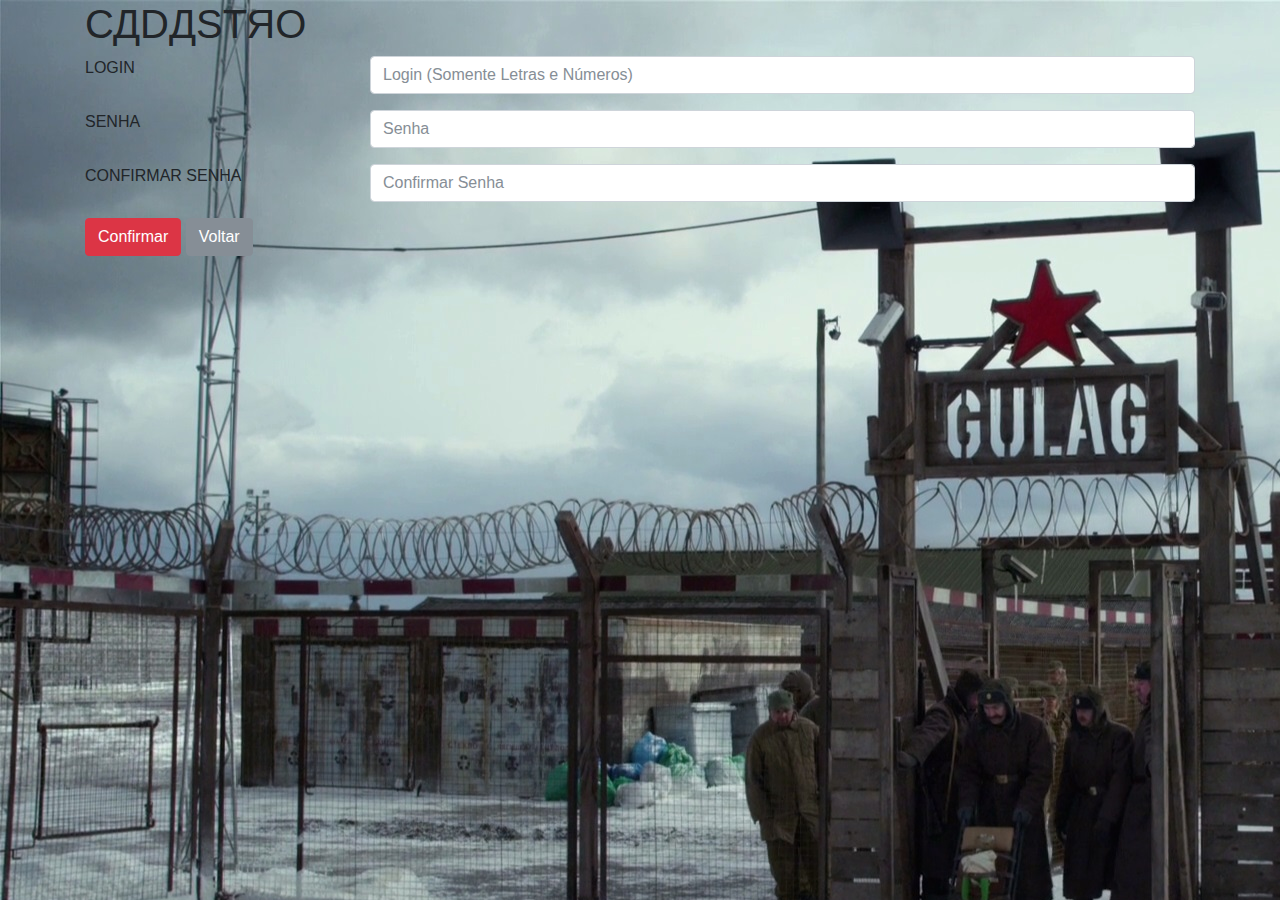
<file: gulag/cadastro.html>
<!doctype html>
<html lang="en">
<head>
  <title>GULAG CANAVIEIRO: THE GAME (you just lost it.)</title>
  <meta charset="utf-8">
  <meta name="viewport" content="width=device-width, initial-scale=1, shrink-to-fit=no">
  <link rel="stylesheet" href="/gulag/css/bootstrap.min.css">
  <link rel="stylesheet" href="/gulag/css/style.css">
</head>
<body style="background-image:url(/gulag/img/gulagintro.jpg)">

  <!--Texto Topo-->

  <div class="container">
    <div class="h1">СДDДSТЯO</div>
  </div>

  <!--Form-->

  <div class="container">
    <form name="cadastro" action="/gulag/cadastro.php"  method="post" id="myform">

      <!--Login-->

      <div class="form-group row">
        <label for="login" class="col-sm-3 form-control-label">LOGIN</label>
        <div class="col-sm-9">
          <input type="text" pattern="[a-zA-Z0-9]+" id="login" name="login" required placeholder="Login (Somente Letras e Números)" class="form-control">
          <span class="error-login error"></span>
        </div>
      </div>

      <!--Senha-->

      <div class="form-group row">
        <label for="senha" class="col-sm-3 form-control-label">SENHA</label>
        <div class="col-sm-9">
          <input type="password" id="senha" name="senha" required placeholder="Senha" class="form-control">
          <span class="error-senha error"></span>
        </div>
      </div>

      <!--Confirmar Senha-->

      <div class="form-group row">
        <label for="senha" class="col-sm-3 form-control-label">CONFIRMAR SENHA</label>
        <div class="col-sm-9">
          <input type="password" id="senhaconfirm" name="senhaconfirm" required placeholder="Confirmar Senha" class="form-control">
          <span class="error-senhaconfirm error"></span>
        </div>
      </div>

      <!--Botão-->

      <button type="submit" class="btn btn-danger">Confirmar</button>
      <a href="index.html" type="button" class="btn btn-secondary">Voltar</a>
      <div id="message"></div>
    </form>
  </div>

  <!--Scripts-->

  <script src="https://ajax.googleapis.com/ajax/libs/jquery/1.12.4/jquery.min.js"></script>
  <script src="https://ajax.googleapis.com/ajax/libs/jquery/3.2.1/jquery.min.js"></script>
  <script src="https://cdnjs.cloudflare.com/ajax/libs/popper.js/1.12.6/umd/popper.min.js"></script>
  <script src="https://maxcdn.bootstrapcdn.com/bootstrap/4.0.0-beta.2/js/bootstrap.min.js"></script>
  <script>
    $(document).ready(function(){
      $.getScript("/gulag/script/cadastro.js");
    });
  </script>
  </body>
</html>
</file>
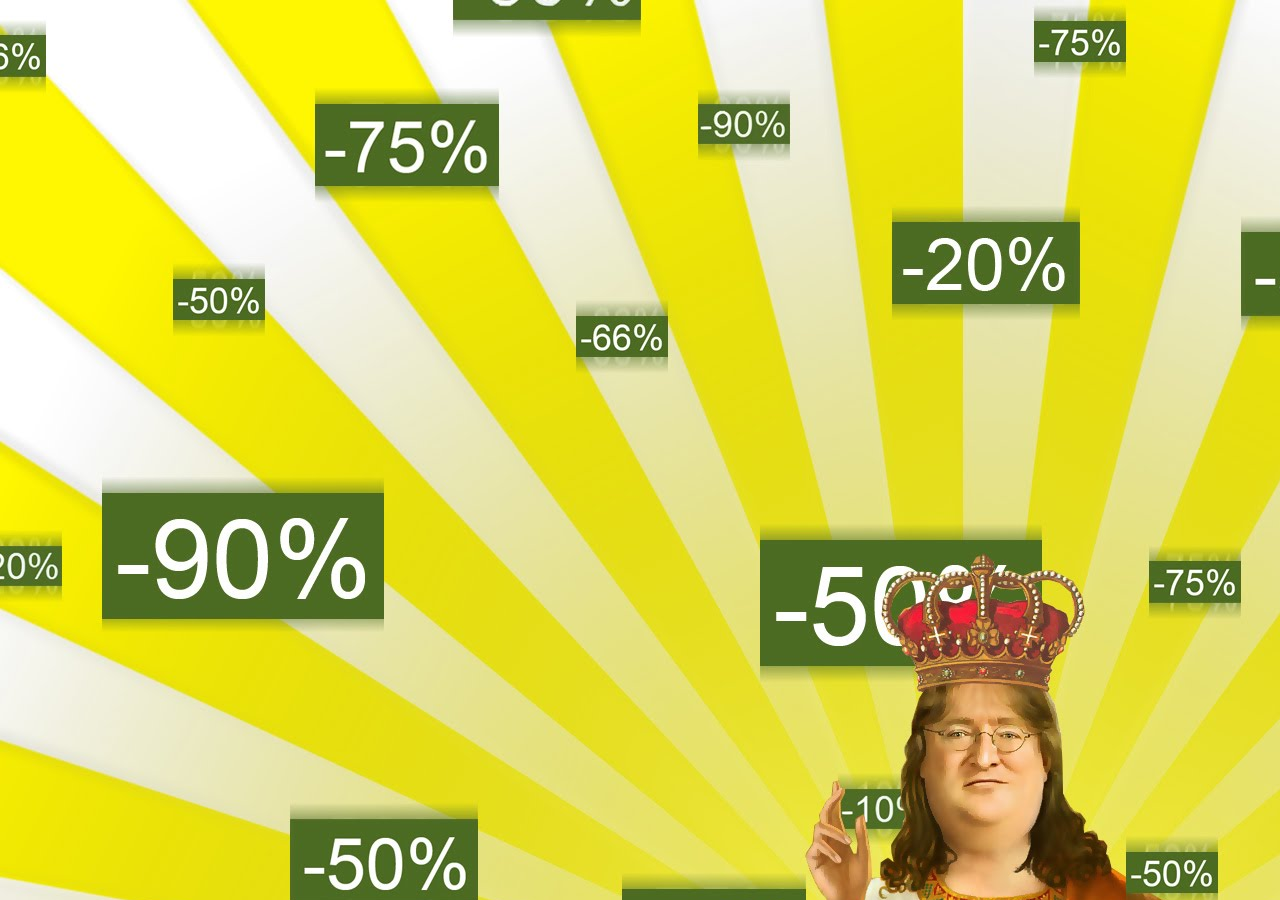
<file: gulag/gaben.html>
<!doctype html>
<html lang="en">
<head>
  <title>THANKS GABEN</title>
  <meta charset="utf-8">
  <meta name="viewport" content="width=device-width, initial-scale=1, shrink-to-fit=no">
  <link rel="stylesheet" href="/gulag/css/bootstrap.min.css">  </head>
</head>

<!--WOW MUCH DISCOUNTS VERY STEAM SALE-->

<body style="background-image:url(/gulag/img/itstime.jpg)">

  <iframe id="ytplayer" type="text/html" width="300" height="0"
  src="https://www.youtube.com/embed/cYpz3abAk98?autoplay=1&loop=1&autohide=0"
  frameborder="0" allowfullscreen>

  <!--Scripts-->

  <script src="https://ajax.googleapis.com/ajax/libs/jquery/3.2.1/jquery.min.js"></script>
  <script src="https://cdnjs.cloudflare.com/ajax/libs/popper.js/1.12.6/umd/popper.min.js"></script>
  <script src="https://maxcdn.bootstrapcdn.com/bootstrap/4.0.0-beta.2/js/bootstrap.min.js"></script>
</body>
</html>
</file>
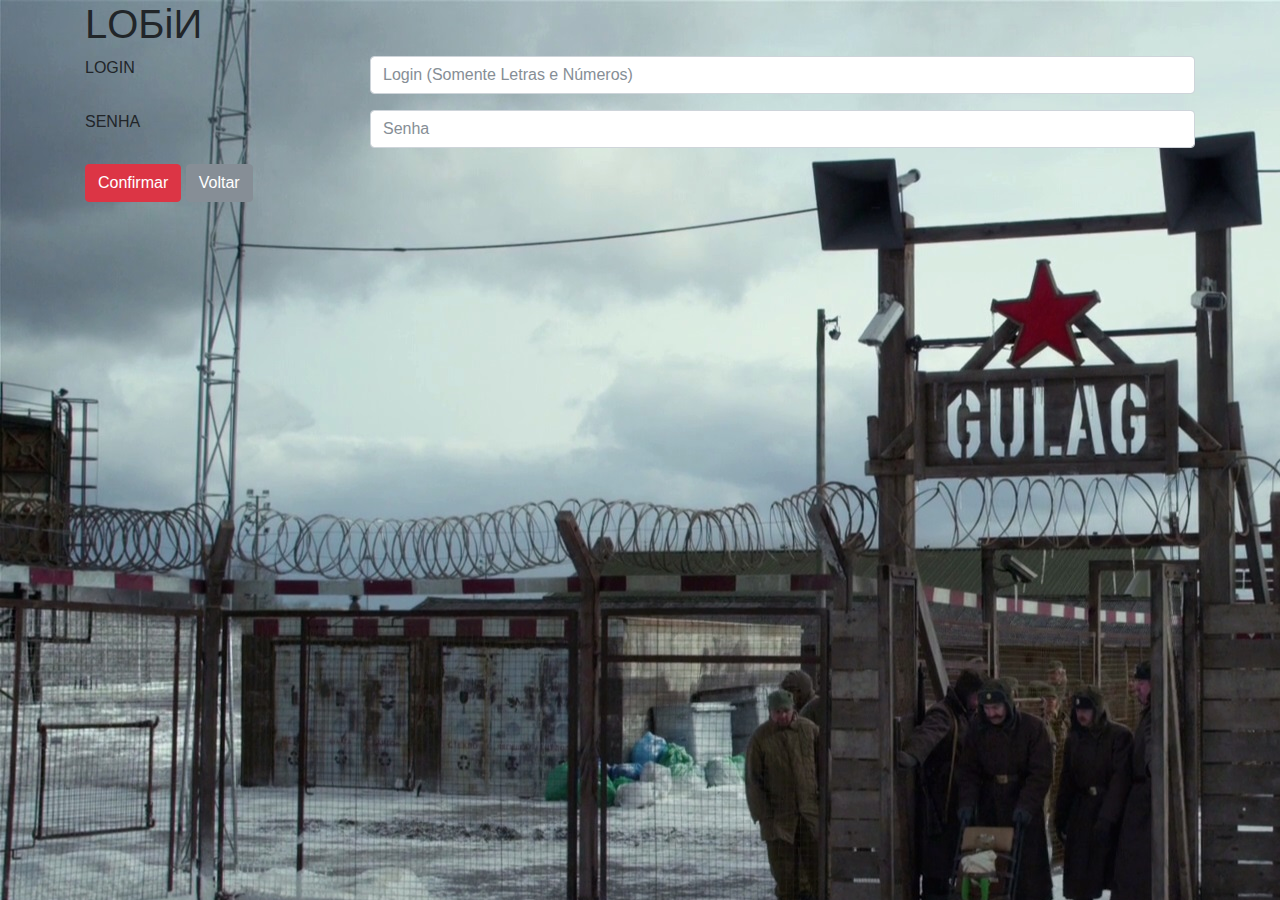
<file: gulag/login.html>
<!doctype html>
<html lang="en">
<head>
  <title>GULAG CANAVIEIRO: THE GAME (you just lost it.)</title>
  <meta charset="utf-8">
  <meta name="viewport" content="width=device-width, initial-scale=1, shrink-to-fit=no">
  <link rel="stylesheet" href="/gulag/css/bootstrap.min.css">
  <link rel="stylesheet" href="/gulag/css/style.css">
</head>
<body style="background-image:url(/gulag/img/gulagintro.jpg)">

  <!--Texto Topo-->

  <div class="container">
    <div class="h1">LOБiИ</div>
  </div>

  <!--Form-->

  <div class="container">
    <form action="/gulag/login.php" method="post" id="myform">

      <!--Login-->

      <div class="form-group row">
        <label for="login" class="col-sm-3 form-control-label">LOGIN</label>
          <div class="col-sm-9">
            <input type="text" pattern="[a-zA-Z0-9]+" id="login" name="login" required placeholder="Login (Somente Letras e Números)" class="form-control">
            <span class="error-login error"></span>
          </div>
      </div>

      <!--Senha-->

      <div class="form-group row">
        <label for="senha" class="col-sm-3 form-control-label">SENHA</label>
          <div class="col-sm-9">
            <input type="password" id="senha" name="senha" required placeholder="Senha" class="form-control">
            <span class="error-senha error"></span>
          </div>
      </div>

      <!--Botão-->

        <button type="submit" class="btn btn-danger">Confirmar</button>
        <a href="index.html" type="button" class="btn btn-secondary">Voltar</a>
        <div id="message"></div>
    </form>
  </div>

  <!--Scripts-->

  <script src="https://ajax.googleapis.com/ajax/libs/jquery/1.12.4/jquery.min.js"></script>
  <script src="https://ajax.googleapis.com/ajax/libs/jquery/3.2.1/jquery.min.js"></script>
  <script src="https://cdnjs.cloudflare.com/ajax/libs/popper.js/1.12.6/umd/popper.min.js"></script>
  <script src="https://maxcdn.bootstrapcdn.com/bootstrap/4.0.0-beta.2/js/bootstrap.min.js"></script>
  <script>
    $(document).ready(function(){
      $.getScript("/gulag/script/login.js");
    });
  </script>
</body>
</html>
</file>
<file: gulag/css/style.css>
/*CSS com classes extras conforme necessidade*/

.top-buffer { margin-top:20px; }
.bot-buffer { margin-bottom: 20px;}
.error{display:none; color:red;}
</file>
